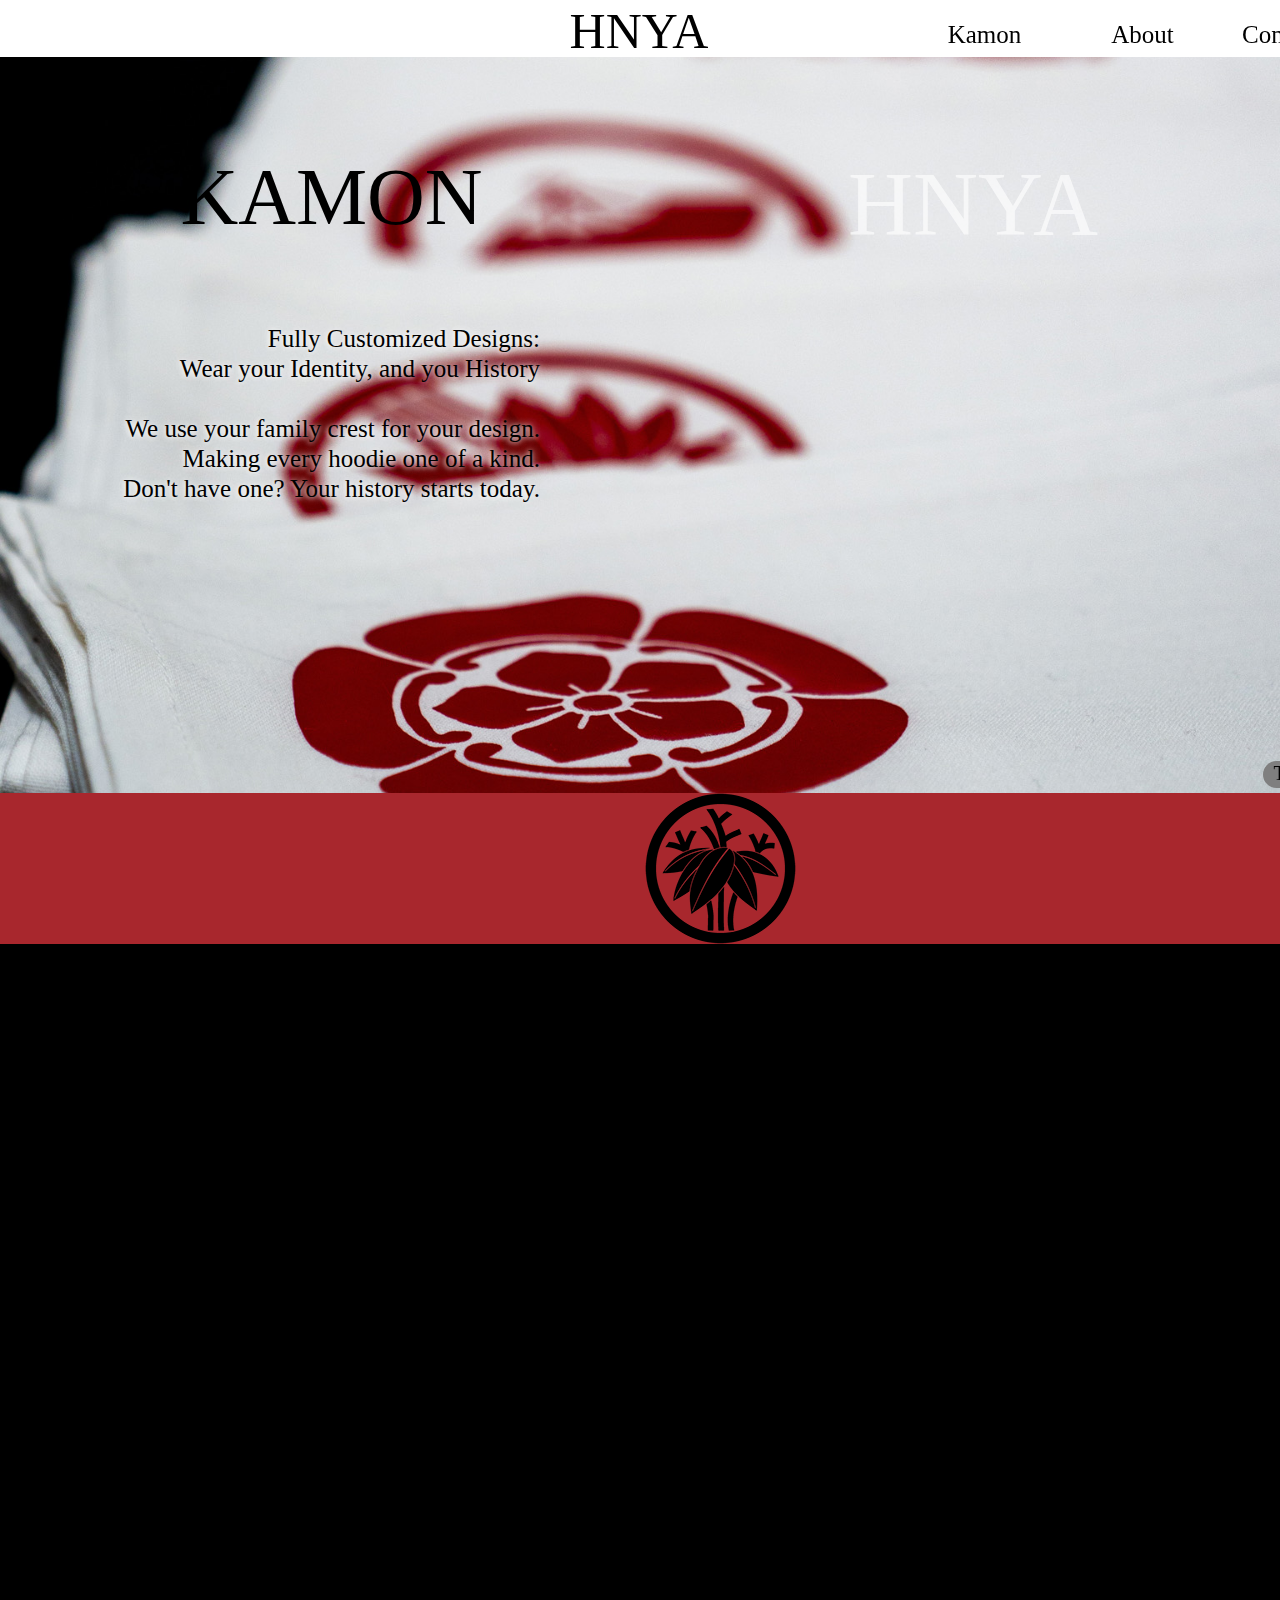
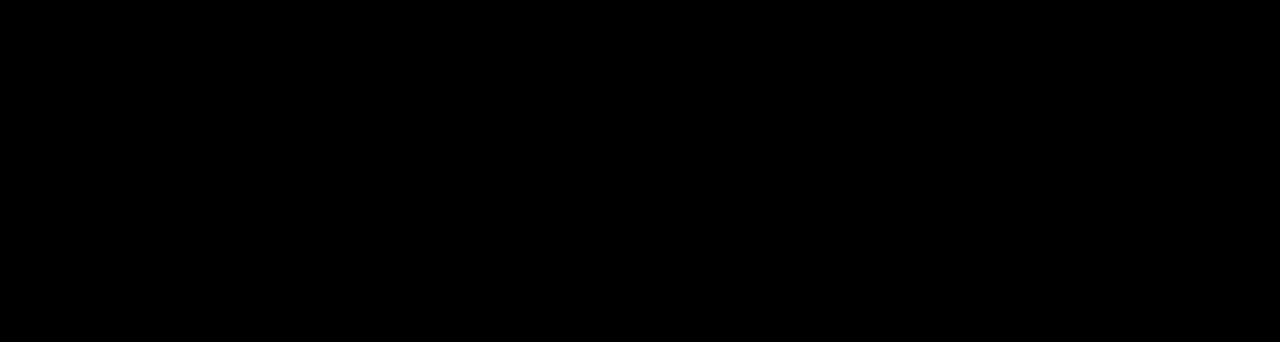
<file: collection.html>
<!DOCTYPE html>
<html class="nojs html css_verticalspacer" lang="en-US">
 <head>

  <meta http-equiv="Content-type" content="text/html;charset=UTF-8"/>
  <meta name="generator" content="2018.1.0.386"/>
  
  <script type="text/javascript">
   // Update the 'nojs'/'js' class on the html node
document.documentElement.className = document.documentElement.className.replace(/\bnojs\b/g, 'js');

// Check that all required assets are uploaded and up-to-date
if(typeof Muse == "undefined") window.Muse = {}; window.Muse.assets = {"required":["museutils.js", "museconfig.js", "jquery.watch.js", "webpro.js", "musewpslideshow.js", "jquery.museoverlay.js", "touchswipe.js", "require.js", "jquery.musepolyfill.bgsize.js", "jquery.scrolleffects.js", "collection.css"], "outOfDate":[]};
</script>
  
  <title>Collection</title>
  <!-- CSS -->
  <link rel="stylesheet" type="text/css" href="css/site_global.css?crc=444006867"/>
  <link rel="stylesheet" type="text/css" href="css/master_b-master.css?crc=4098049346"/>
  <link rel="stylesheet" type="text/css" href="css/collection.css?crc=432018624" id="pagesheet"/>
    <!--HTML Widget code-->
  
<style>

</style>


 </head>
 <body>

  <div class="clearfix" id="page"><!-- group -->
   <a class="anchor_item grpelem" id="top"></a>
   <div class="clearfix grpelem" id="pu10255"><!-- group -->
    <div class="size_fixed grpelem" id="u10255"><!-- custom html -->
     
			
<script src="https://maxcdn.bootstrapcdn.com/bootstrap/3.3.5/js/bootstrap.min.js"></script>
<script src="https://cdnjs.cloudflare.com/ajax/libs/jquery/2.1.3/jquery.min.js"></script>
<script>
var showAlert = false;
$(document).ready(function(){
// this part disables the right click
$('html').on('contextmenu', function(e) {
    
	if (showAlert) {
        alert("Right Click has been Deactivated!");
    }
    showAlert = false;
	
return false;
});

//this part disables dragging of image
$('img').on('dragstart', function(e) {
return false;
});

});
</script>


    </div>
    <div class="browser_width grpelem" id="u9585-bw">
     <div class="museBGSize" id="u9585"><!-- simple frame --></div>
    </div>
    <div class="browser_width grpelem" id="u9594-bw">
     <div class="ose_pre_init" id="u9594"><!-- simple frame --></div>
    </div>
    <div class="PamphletWidget clearfix grpelem" id="pamphletu8770"><!-- none box -->
     <div class="popup_anchor" id="u8775popup">
      <div class="ContainerGroup clearfix" id="u8775"><!-- stack box -->
       <div class="Container museBGSize clearfix grpelem" id="u8777"><!-- group -->
        <div class="clearfix grpelem" id="pu8702-4"><!-- column -->
         <div class="clearfix colelem" id="u8702-4"><!-- content -->
          <p><span id="u8702">KAMON</span></p>
         </div>
         <div class="clearfix colelem" id="u8698-11"><!-- content -->
          <p><span id="u8698">Fully Customized Designs:</span></p>
          <p>Wear your Identity, and you History</p>
          <p>&nbsp;</p>
          <p>We use your family crest for your design. Making every hoodie one of a kind.</p>
          <p><span id="u8698-8">Don't have one? Your history starts today.</span></p>
         </div>
        </div>
        <div class="clearfix grpelem" id="u8945-4"><!-- content -->
         <p>HNYA</p>
        </div>
       </div>
       <div class="Container invi museBGSize clearfix grpelem" id="u8778"><!-- group -->
        <div class="clearfix grpelem" id="u8948-4"><!-- content -->
         <p>KAMON</p>
        </div>
        <div class="clearfix grpelem" id="pu8881-4"><!-- column -->
         <div class="clearfix colelem" id="u8881-4"><!-- content -->
          <p><span id="u8881">HNYA</span></p>
         </div>
         <div class="clearfix colelem" id="u8884-6"><!-- content -->
          <p><span id="u8884">A beautiful women twisted into a kijo (demoness) from betrayal or Jealousy.</span></p>
          <p><span id="u8884-3">It is that same dangerous &amp; artistic beauty we try to infuse into our designs</span></p>
         </div>
        </div>
       </div>
      </div>
     </div>
     <div class="ThumbGroup clearfix grpelem" id="u8771"><!-- none box -->
      <div class="popup_anchor grpelem" id="pu8772popup">
       <div class="popup_element Thumb clearfix" id="pu8772"><!-- group -->
        <div class="popup_anchor" id="u8772popup">
         <div class="pointer_cursor popup_element clearfix" id="u8772"><!-- group -->
          <a class="block" href="kamon.html"><!-- Block link tag --></a>
          <a class="nonblock nontext transition clearfix grpelem" id="u14472-4" href="index.html"><!-- content --><p>HNYA</p></a>
          <div class="clearfix grpelem" id="u14473-4"><!-- content -->
           <p><span id="u14473">Kamon</span></p>
          </div>
          <a class="nonblock nontext clearfix grpelem" id="u14470-4" href="about.html"><!-- content --><p>About</p></a>
          <a class="nonblock nontext clearfix grpelem" id="u14471-4" href="about.html"><!-- content --><p>Contact</p></a>
         </div>
        </div>
       </div>
      </div>
      <div class="popup_anchor" id="u8774popup">
       <div class="Thumb popup_element" id="u8774"><!-- simple frame --></div>
      </div>
     </div>
    </div>
    <div class="browser_width grpelem" id="u9333-bw">
     <div class="museBGSize" id="u9333"><!-- simple frame --></div>
    </div>
    <a class="anchor_item grpelem" id="product"></a>
   </div>
   <div class="clearfix grpelem" id="pu9458"><!-- group -->
    <div class="browser_width" id="u9458-bw">
     <div class="ose_pre_init" id="u9458"><!-- simple frame --></div>
    </div>
    <div class="browser_width" id="u14469-bw">
     <div id="u14469"><!-- simple frame --></div>
    </div>
    <a class="nonblock nontext clearfix" id="u13401-4" href="about.html"><!-- content --><p>About</p></a>
    <a class="nonblock nontext clearfix" id="u13404-4" href="about.html"><!-- content --><p>Contact</p></a>
    <a class="nonblock nontext transition clearfix" id="u13305-4" href="index.html"><!-- content --><p>HNYA</p></a>
    <a class="nonblock nontext clearfix" id="u13647-4" href="kamon.html"><!-- content --><p><span id="u13647">Kamon</span></p></a>
    <a class="nonblock nontext anim_swing rounded-corners clearfix" id="u11968-4" href="collection.html#top"><!-- content --><p>Top</p></a>
   </div>
   <div class="verticalspacer" data-offset-top="1942" data-content-above-spacer="1942" data-content-below-spacer="0"></div>
  </div>
  <!-- Other scripts -->
  <script type="text/javascript">
   // Decide whether to suppress missing file error or not based on preference setting
var suppressMissingFileError = false
</script>
  <script type="text/javascript">
   window.Muse.assets.check=function(c){if(!window.Muse.assets.checked){window.Muse.assets.checked=!0;var b={},d=function(a,b){if(window.getComputedStyle){var c=window.getComputedStyle(a,null);return c&&c.getPropertyValue(b)||c&&c[b]||""}if(document.documentElement.currentStyle)return(c=a.currentStyle)&&c[b]||a.style&&a.style[b]||"";return""},a=function(a){if(a.match(/^rgb/))return a=a.replace(/\s+/g,"").match(/([\d\,]+)/gi)[0].split(","),(parseInt(a[0])<<16)+(parseInt(a[1])<<8)+parseInt(a[2]);if(a.match(/^\#/))return parseInt(a.substr(1),
16);return 0},f=function(f){for(var g=document.getElementsByTagName("link"),j=0;j<g.length;j++)if("text/css"==g[j].type){var l=(g[j].href||"").match(/\/?css\/([\w\-]+\.css)\?crc=(\d+)/);if(!l||!l[1]||!l[2])break;b[l[1]]=l[2]}g=document.createElement("div");g.className="version";g.style.cssText="display:none; width:1px; height:1px;";document.getElementsByTagName("body")[0].appendChild(g);for(j=0;j<Muse.assets.required.length;){var l=Muse.assets.required[j],k=l.match(/([\w\-\.]+)\.(\w+)$/),i=k&&k[1]?
k[1]:null,k=k&&k[2]?k[2]:null;switch(k.toLowerCase()){case "css":i=i.replace(/\W/gi,"_").replace(/^([^a-z])/gi,"_$1");g.className+=" "+i;i=a(d(g,"color"));k=a(d(g,"backgroundColor"));i!=0||k!=0?(Muse.assets.required.splice(j,1),"undefined"!=typeof b[l]&&(i!=b[l]>>>24||k!=(b[l]&16777215))&&Muse.assets.outOfDate.push(l)):j++;g.className="version";break;case "js":j++;break;default:throw Error("Unsupported file type: "+k);}}c?c().jquery!="1.8.3"&&Muse.assets.outOfDate.push("jquery-1.8.3.min.js"):Muse.assets.required.push("jquery-1.8.3.min.js");
g.parentNode.removeChild(g);if(Muse.assets.outOfDate.length||Muse.assets.required.length)g="Some files on the server may be missing or incorrect. Clear browser cache and try again. If the problem persists please contact website author.",f&&Muse.assets.outOfDate.length&&(g+="\nOut of date: "+Muse.assets.outOfDate.join(",")),f&&Muse.assets.required.length&&(g+="\nMissing: "+Muse.assets.required.join(",")),suppressMissingFileError?(g+="\nUse SuppressMissingFileError key in AppPrefs.xml to show missing file error pop up.",console.log(g)):alert(g)};location&&location.search&&location.search.match&&location.search.match(/muse_debug/gi)?
setTimeout(function(){f(!0)},5E3):f()}};
var muse_init=function(){require.config({baseUrl:""});require(["jquery","museutils","whatinput","jquery.musepolyfill.bgsize","jquery.watch","webpro","musewpslideshow","jquery.museoverlay","touchswipe","jquery.scrolleffects"],function(c){var $ = c;$(document).ready(function(){try{
window.Muse.assets.check($);/* body */
Muse.Utils.transformMarkupToFixBrowserProblemsPreInit();/* body */
Muse.Utils.prepHyperlinks(true);/* body */
Muse.Utils.resizeHeight('.browser_width');/* resize height */
Muse.Utils.requestAnimationFrame(function() { $('body').addClass('initialized'); });/* mark body as initialized */
Muse.Utils.makeButtonsVisibleAfterSettingMinWidth();/* body */
Muse.Utils.initWidget('#pamphletu8770', ['#bp_infinity'], function(elem) { return new WebPro.Widget.ContentSlideShow(elem, {contentLayout_runtime:'stack',event:'mouseover',deactivationEvent:'none',autoPlay:false,displayInterval:3000,transitionStyle:'fading',transitionDuration:600,hideAllContentsFirst:false,triggersOnTop:true,shuffle:false,enableSwipe:true,resumeAutoplay:true,resumeAutoplayInterval:3000,playOnce:false,autoActivate_runtime:false,isResponsive:false}); });/* #pamphletu8770 */
Muse.Utils.fullPage('#page');/* 100% height page */
$('#u9585').registerBackgroundPositionScrollEffect([{"in":[-Infinity,752],"speed":[0,0]},{"in":[752,Infinity],"speed":[0,0]}]);/* scroll effect */
$('#u9594').registerOpacityScrollEffect([{"in":[-Infinity,500],"fade":256,"opacity":0},{"in":[500,500],"opacity":100},{"in":[500,Infinity],"fade":262,"opacity":100}]);/* scroll effect */
$('#u8777').registerBackgroundPositionScrollEffect([{"in":[-Infinity,-100.15],"speed":[0,0]},{"in":[-100.15,Infinity],"speed":[0,0]}]);/* scroll effect */
$('#u8778').registerBackgroundPositionScrollEffect([{"in":[-Infinity,-100.15],"speed":[0,0]},{"in":[-100.15,Infinity],"speed":[0,0]}]);/* scroll effect */
$('#u9458').registerOpacityScrollEffect([{"in":[-Infinity,880],"fade":0,"opacity":0},{"in":[880,880],"opacity":0},{"in":[880,Infinity],"fade":55,"opacity":100}]);/* scroll effect */
Muse.Utils.showWidgetsWhenReady();/* body */
Muse.Utils.transformMarkupToFixBrowserProblems();/* body */
}catch(b){if(b&&"function"==typeof b.notify?b.notify():Muse.Assert.fail("Error calling selector function: "+b),false)throw b;}})})};

</script>
  <!-- RequireJS script -->
  <script src="scripts/require.js?crc=7928878" type="text/javascript" async data-main="scripts/museconfig.js?crc=310584261" onload="if (requirejs) requirejs.onError = function(requireType, requireModule) { if (requireType && requireType.toString && requireType.toString().indexOf && 0 <= requireType.toString().indexOf('#scripterror')) window.Muse.assets.check(); }" onerror="window.Muse.assets.check();"></script>
   </body>
</html>
</file>
<file: css/site_global.css>
html{min-height:100%;min-width:100%;-ms-text-size-adjust:none;}body,div,dl,dt,dd,ul,ol,li,nav,h1,h2,h3,h4,h5,h6,pre,code,form,fieldset,legend,input,button,textarea,p,blockquote,th,td,a{margin:0px;padding:0px;border-width:0px;border-style:solid;border-color:transparent;-webkit-transform-origin:left top;-ms-transform-origin:left top;-o-transform-origin:left top;transform-origin:left top;background-repeat:no-repeat;}button.submit-btn{-moz-box-sizing:content-box;-webkit-box-sizing:content-box;box-sizing:content-box;}.transition{-webkit-transition-property:background-image,background-position,background-color,border-color,border-radius,color,font-size,font-style,font-weight,letter-spacing,line-height,text-align,box-shadow,text-shadow,opacity;transition-property:background-image,background-position,background-color,border-color,border-radius,color,font-size,font-style,font-weight,letter-spacing,line-height,text-align,box-shadow,text-shadow,opacity;}.transition *{-webkit-transition:inherit;transition:inherit;}table{border-collapse:collapse;border-spacing:0px;}fieldset,img{border:0px;border-style:solid;-webkit-transform-origin:left top;-ms-transform-origin:left top;-o-transform-origin:left top;transform-origin:left top;}address,caption,cite,code,dfn,em,strong,th,var,optgroup{font-style:inherit;font-weight:inherit;}del,ins{text-decoration:none;}li{list-style:none;}caption,th{text-align:left;}h1,h2,h3,h4,h5,h6{font-size:100%;font-weight:inherit;}input,button,textarea,select,optgroup,option{font-family:inherit;font-size:inherit;font-style:inherit;font-weight:inherit;}.form-grp input,.form-grp textarea{-webkit-appearance:none;-webkit-border-radius:0;}body{font-family:Arial, Helvetica Neue, Helvetica, sans-serif;text-align:left;font-size:14px;line-height:17px;word-wrap:break-word;text-rendering:optimizeLegibility;-moz-font-feature-settings:'liga';-ms-font-feature-settings:'liga';-webkit-font-feature-settings:'liga';font-feature-settings:'liga';}a:link{color:#0000FF;text-decoration:underline;}a:visited{color:#800080;text-decoration:underline;}a:hover{color:#0000FF;text-decoration:underline;}a:active{color:#EE0000;text-decoration:underline;}a.nontext{color:black;text-decoration:none;font-style:normal;font-weight:normal;}.normal_text{color:#000000;direction:ltr;font-family:Arial, Helvetica Neue, Helvetica, sans-serif;font-size:14px;font-style:normal;font-weight:normal;letter-spacing:0px;line-height:17px;text-align:left;text-decoration:none;text-indent:0px;text-transform:none;vertical-align:0px;padding:0px;}.list0 li:before{position:absolute;right:100%;letter-spacing:0px;text-decoration:none;font-weight:normal;font-style:normal;}.rtl-list li:before{right:auto;left:100%;}.nls-None > li:before,.nls-None .list3 > li:before,.nls-None .list6 > li:before{margin-right:6px;content:'•';}.nls-None .list1 > li:before,.nls-None .list4 > li:before,.nls-None .list7 > li:before{margin-right:6px;content:'○';}.nls-None,.nls-None .list1,.nls-None .list2,.nls-None .list3,.nls-None .list4,.nls-None .list5,.nls-None .list6,.nls-None .list7,.nls-None .list8{padding-left:34px;}.nls-None.rtl-list,.nls-None .list1.rtl-list,.nls-None .list2.rtl-list,.nls-None .list3.rtl-list,.nls-None .list4.rtl-list,.nls-None .list5.rtl-list,.nls-None .list6.rtl-list,.nls-None .list7.rtl-list,.nls-None .list8.rtl-list{padding-left:0px;padding-right:34px;}.nls-None .list2 > li:before,.nls-None .list5 > li:before,.nls-None .list8 > li:before{margin-right:6px;content:'-';}.nls-None.rtl-list > li:before,.nls-None .list1.rtl-list > li:before,.nls-None .list2.rtl-list > li:before,.nls-None .list3.rtl-list > li:before,.nls-None .list4.rtl-list > li:before,.nls-None .list5.rtl-list > li:before,.nls-None .list6.rtl-list > li:before,.nls-None .list7.rtl-list > li:before,.nls-None .list8.rtl-list > li:before{margin-right:0px;margin-left:6px;}.TabbedPanelsTab{white-space:nowrap;}.MenuBar .MenuBarView,.MenuBar .SubMenuView{display:block;list-style:none;}.MenuBar .SubMenu{display:none;position:absolute;}.NoWrap{white-space:nowrap;word-wrap:normal;}.rootelem{margin-left:auto;margin-right:auto;}.colelem{display:inline;float:left;clear:both;}.clearfix:after{content:"\0020";visibility:hidden;display:block;height:0px;clear:both;}*:first-child+html .clearfix{zoom:1;}.clip_frame{overflow:hidden;}.popup_anchor{position:relative;width:0px;height:0px;}.allow_click_through *{pointer-events:auto;}.popup_element{z-index:100000;}.svg{display:block;vertical-align:top;}span.wrap{content:'';clear:left;display:block;}span.actAsInlineDiv{display:inline-block;}.position_content,.excludeFromNormalFlow{float:left;}.preload_images{position:absolute;overflow:hidden;left:-9999px;top:-9999px;height:1px;width:1px;}.preload{height:1px;width:1px;}.animateStates{-webkit-transition:0.3s ease-in-out;-moz-transition:0.3s ease-in-out;-o-transition:0.3s ease-in-out;transition:0.3s ease-in-out;}[data-whatinput="mouse"] *:focus,[data-whatinput="touch"] *:focus,input:focus,textarea:focus{outline:none;}textarea{resize:none;overflow:auto;}.allow_click_through,.fld-prompt{pointer-events:none;}.wrapped-input{position:absolute;top:0px;left:0px;background:transparent;border:none;}.submit-btn{z-index:50000;cursor:pointer;}.anchor_item{width:22px;height:18px;}.MenuBar .SubMenuVisible,.MenuBarVertical .SubMenuVisible,.MenuBar .SubMenu .SubMenuVisible,.popup_element.Active,span.actAsPara,.actAsDiv,a.nonblock.nontext,img.block{display:block;}.widget_invisible,.js .invi,.js .mse_pre_init{visibility:hidden;}.ose_ei{visibility:hidden;z-index:0;}.no_vert_scroll{overflow-y:hidden;}.always_vert_scroll{overflow-y:scroll;}.always_horz_scroll{overflow-x:scroll;}.fullscreen{overflow:hidden;left:0px;top:0px;position:fixed;height:100%;width:100%;-moz-box-sizing:border-box;-webkit-box-sizing:border-box;-ms-box-sizing:border-box;box-sizing:border-box;}.fullwidth{position:absolute;}.borderbox{-moz-box-sizing:border-box;-webkit-box-sizing:border-box;-ms-box-sizing:border-box;box-sizing:border-box;}.scroll_wrapper{position:absolute;overflow:auto;left:0px;right:0px;top:0px;bottom:0px;padding-top:0px;padding-bottom:0px;margin-top:0px;margin-bottom:0px;}.browser_width > *{position:absolute;left:0px;right:0px;}.grpelem,.accordion_wrapper{display:inline;float:left;}.fld-checkbox input[type=checkbox],.fld-radiobutton input[type=radio]{position:absolute;overflow:hidden;clip:rect(0px, 0px, 0px, 0px);height:1px;width:1px;margin:-1px;padding:0px;border:0px;}.fld-checkbox input[type=checkbox] + label,.fld-radiobutton input[type=radio] + label{display:inline-block;background-repeat:no-repeat;cursor:pointer;float:left;width:100%;height:100%;}.pointer_cursor,.fld-recaptcha-mode,.fld-recaptcha-refresh,.fld-recaptcha-help{cursor:pointer;}p,h1,h2,h3,h4,h5,h6,ol,ul,span.actAsPara{max-height:1000000px;}.superscript{vertical-align:super;font-size:66%;line-height:0px;}.subscript{vertical-align:sub;font-size:66%;line-height:0px;}.horizontalSlideShow{-ms-touch-action:pan-y;touch-action:pan-y;}.verticalSlideShow{-ms-touch-action:pan-x;touch-action:pan-x;}.colelem100,.verticalspacer{clear:both;}.list0 li,.MenuBar .MenuItemContainer,.SlideShowContentPanel .fullscreen img,.css_verticalspacer .verticalspacer{position:relative;}.popup_element.Inactive,.js .disn,.js .an_invi,.hidden,.breakpoint{display:none;}#muse_css_mq{position:absolute;display:none;background-color:#FFFFFE;}.fluid_height_spacer{width:0.01px;}.muse_check_css{display:none;position:fixed;}@media screen and (-webkit-min-device-pixel-ratio:0){body{text-rendering:auto;}}
</file>
<file: css/master_b-master.css>
#u10255{border-width:0px;border-color:transparent;background-color:transparent;}
</file>
<file: css/collection.css>
#pu8772:hover #u8772{width:1513px;height:797px;border-style:solid;border-width:1px;border-color:#999999;top:0px;margin-top:0px;left:0px;margin-left:0px;min-height:0px;}.version.collection{color:#000019;background-color:#C014C0;}#muse_css_mq{background-color:#FFFFFF;}#page{z-index:1;width:1440px;min-height:1942px;background-image:none;border-width:0px;border-color:#000000;background-color:transparent;margin-left:auto;margin-right:auto;}#top{position:relative;margin-right:-10000px;width:22px;margin-top:2px;left:-173px;}#pu10255{z-index:2;width:0.01px;margin-right:-10000px;margin-top:-3px;margin-left:-122px;}#u10255{z-index:2;width:100px;min-height:104px;position:relative;margin-right:-10000px;margin-top:7px;left:6px;}#u9585{z-index:3;height:774px;opacity:1;-ms-filter:"progid:DXImageTransform.Microsoft.Alpha(Opacity=100)";filter:alpha(opacity=100);background:transparent url("../images/dwe.jpg?crc=4063827425") no-repeat center bottom;background-size:cover;}.js body{visibility:hidden;}.js body.initialized{visibility:visible;}#u9585-bw{z-index:3;margin-top:855px;height:774px;}#u9594{z-index:4;height:1090px;background-color:#000000;}#u9594-bw{z-index:4;margin-top:855px;height:1090px;}#pamphletu8770{z-index:5;width:0.01px;height:814px;position:relative;margin-right:-10000px;left:23px;}#u8775{position:absolute;width:1640px;height:794px;background-color:transparent;top:3px;}#u8775popup{z-index:6;}#u8777{z-index:7;width:1640px;height:574px;border-width:0px;border-color:transparent;opacity:1;-ms-filter:"progid:DXImageTransform.Microsoft.Alpha(Opacity=100)";filter:alpha(opacity=100);padding-bottom:220px;margin-right:-10000px;position:relative;background:transparent url("../images/dwe.jpg?crc=4063827425") no-repeat center bottom;background-size:cover;}#pu8702-4{z-index:12;width:0.01px;margin-right:-10000px;margin-top:149px;margin-left:173px;}#u8702-4{z-index:12;width:373px;min-height:120px;background-color:transparent;line-height:96px;text-align:center;font-size:80px;font-family:Times, Times New Roman, Georgia, serif;margin-left:71px;position:relative;}#u8702{text-align:center;font-family:Times, Times New Roman, Georgia, serif;}#u8698-11{z-index:16;width:466px;min-height:250px;text-shadow:0px 0px 8px rgba(255,255,255,0.5),0px 0px 8px rgba(255,255,255,0.5)/* glow */,
-1px 1px 4px rgba(255,255,255,0.7)/* drop shadow*/;box-shadow:none;background-color:transparent;line-height:30px;text-align:right;font-size:25px;font-family:Palatino, Palatino Linotype, Georgia, Times, Times New Roman, serif;margin-top:55px;position:relative;}#u8698,#u8698-8{font-family:Palatino, Palatino Linotype, Georgia, Times, Times New Roman, serif;}#u8945-4{z-index:8;width:344px;min-height:122px;background-color:transparent;opacity:0.65;-ms-filter:"progid:DXImageTransform.Microsoft.Alpha(Opacity=65)";filter:alpha(opacity=65);line-height:108px;color:#FFFFFF;text-align:center;font-size:90px;font-family:Times, Times New Roman, Georgia, serif;position:relative;margin-right:-10000px;margin-top:151px;left:900px;}#u8778{z-index:27;width:1640px;height:560px;border-width:0px;border-color:transparent;opacity:1;-ms-filter:"progid:DXImageTransform.Microsoft.Alpha(Opacity=100)";filter:alpha(opacity=100);padding-bottom:234px;margin-right:-10000px;position:relative;background:#000000 url("../images/black%20hhnya%20logo.jpg?crc=4185431111") no-repeat center bottom;background-size:contain;}#u8948-4{z-index:28;width:373px;min-height:120px;background-color:transparent;opacity:0.5;-ms-filter:"progid:DXImageTransform.Microsoft.Alpha(Opacity=50)";filter:alpha(opacity=50);line-height:96px;color:#FFFFFF;text-align:center;font-size:80px;font-family:Times, Times New Roman, Georgia, serif;position:relative;margin-right:-10000px;margin-top:149px;left:244px;}#pu8881-4{z-index:32;width:0.01px;margin-right:-10000px;margin-top:151px;margin-left:900px;}#u8881-4{z-index:32;width:344px;min-height:122px;background-color:transparent;line-height:108px;color:#FFFFFF;text-align:center;font-size:90px;font-family:Times, Times New Roman, Georgia, serif;position:relative;}#u8884-6{z-index:36;width:396px;min-height:250px;text-shadow:0px 0px 8px rgba(0,0,0,0.5),0px 0px 8px rgba(0,0,0,0.5);box-shadow:none;background-color:transparent;line-height:30px;color:#FFFFFF;font-size:25px;font-family:Palatino, Palatino Linotype, Georgia, Times, Times New Roman, serif;margin-top:37px;position:relative;}#u8881,#u8884,#u8884-3{color:#FFFFFF;}#u8771{z-index:42;width:1639px;height:815px;position:relative;margin-right:-10000px;margin-top:-1px;left:-1px;}#pu8772{position:absolute;width:0.01px;}#u8772{position:absolute;width:1513px;height:797px;border-width:0px;border-color:transparent;background-color:transparent;margin-top:1px;margin-left:1px;}#u14472-4{z-index:53;width:164px;min-height:65px;-webkit-transition-duration:1s;-webkit-transition-delay:0s;-webkit-transition-timing-function:ease;transition-duration:1s;transition-delay:0s;transition-timing-function:ease;background-image:url("../images/blank.gif?crc=4208392903");background-color:transparent;line-height:60px;color:#000000;text-align:center;font-size:50px;font-family:Times, Times New Roman, Georgia, serif;}#pu8772:hover #u14472-4{text-shadow:none;box-shadow:none;padding-top:0px;padding-bottom:0px;position:relative;margin-right:-10000px;left:738px;min-height:65px;width:164px;}#pu8772 #u14472-4{position:relative;margin-right:-10000px;left:738px;}#u14473-4{z-index:57;width:145px;min-height:45px;background-color:transparent;line-height:30px;text-align:center;font-size:25px;font-family:Palatino, Palatino Linotype, Georgia, Times, Times New Roman, serif;}#pu8772:hover #u14473-4{padding-top:0px;padding-bottom:0px;position:relative;margin-right:-10000px;margin-top:19px;left:1092px;min-height:45px;width:145px;}#pu8772.PamphletThumbSelected #u14473-4{padding-top:0px;padding-bottom:0px;min-height:45px;width:145px;}#pu8772 #u14473-4{position:relative;margin-right:-10000px;margin-top:19px;left:1092px;}#u14470-4{z-index:45;width:119px;min-height:42px;background-color:transparent;line-height:30px;text-align:center;font-size:25px;font-family:Palatino, Palatino Linotype, Georgia, Times, Times New Roman, serif;}#pu8772:hover #u14470-4{padding-top:0px;padding-bottom:0px;position:relative;margin-right:-10000px;margin-top:19px;left:1263px;min-height:42px;width:119px;}#pu8772 #u14470-4{position:relative;margin-right:-10000px;margin-top:19px;left:1263px;}#u14471-4{z-index:49;width:104px;min-height:43px;background-color:transparent;line-height:30px;text-align:center;font-size:25px;font-family:Palatino, Palatino Linotype, Georgia, Times, Times New Roman, serif;}#pu8772:hover #u14471-4{padding-top:0px;padding-bottom:0px;position:relative;margin-right:-10000px;margin-top:19px;left:1409px;min-height:43px;width:104px;}#pu8772 #u14471-4{position:relative;margin-right:-10000px;margin-top:19px;left:1409px;}#pu8772popup{width:1515px;height:799px;margin-right:-10000px;}#u8774{position:absolute;width:902px;height:812px;border-width:0px;border-color:transparent;background-color:transparent;top:3px;left:738px;}.ie #u8774{background-color:#FFFFFF;opacity:0.01;-ms-filter:"progid:DXImageTransform.Microsoft.Alpha(Opacity=1)";filter:alpha(opacity=1);}#u8774:hover{border-style:solid;border-width:1px;border-color:#999999;width:902px;height:812px;min-height:0px;margin:-1px;}.ie #pu8772:hover #u8772,.ie #u8774:hover{opacity:1;-ms-filter:"";filter:none;background-color:transparent;}#u8774.PamphletThumbSelected{border-width:0px;border-color:transparent;background-color:transparent;width:902px;height:812px;min-height:0px;margin:0px;}.ie #u8774.PamphletThumbSelected{background-color:#FFFFFF;opacity:0.01;-ms-filter:"progid:DXImageTransform.Microsoft.Alpha(Opacity=1)";filter:alpha(opacity=1);}.PamphletWidget .ThumbGroup .Thumb,.PamphletNextButton,.PamphletPrevButton,.PamphletCloseButton{cursor:pointer;}#u9333{z-index:63;height:151px;opacity:1;-ms-filter:"progid:DXImageTransform.Microsoft.Alpha(Opacity=100)";filter:alpha(opacity=100);background:#A8272D url("../images/fuji%20kamon%20-u9333-fr.png?crc=486556674") no-repeat center center;background-size:contain;}#u9333-bw{z-index:63;margin-top:796px;height:151px;}#product{position:relative;margin-right:-10000px;width:22px;margin-top:1058px;}#pu9458{z-index:64;width:0.01px;height:0px;padding-bottom:793px;margin-right:-10000px;margin-top:-5px;}#u9458{z-index:64;height:62px;background-color:#FFFFFF;opacity:0;-ms-filter:"progid:DXImageTransform.Microsoft.Alpha(Opacity=0)";filter:alpha(opacity=0);position:fixed;top:-1px;}.js #u9594.ose_pre_init,.js #u9458.ose_pre_init{opacity:0;-ms-filter:"progid:DXImageTransform.Microsoft.Alpha(Opacity=0)";filter:alpha(opacity=0);}#u9458-bw{z-index:64;}#u14469{z-index:65;height:62px;background-color:#FFFFFF;position:fixed;top:-5px;}#u14469-bw{z-index:65;}#u13401-4{z-index:66;width:119px;min-height:42px;background-color:transparent;line-height:30px;text-align:center;font-size:25px;font-family:Palatino, Palatino Linotype, Georgia, Times, Times New Roman, serif;position:fixed;top:20px;left:50%;margin-left:443px;}#u13404-4{z-index:70;width:104px;min-height:43px;background-color:transparent;line-height:30px;text-align:center;font-size:25px;font-family:Palatino, Palatino Linotype, Georgia, Times, Times New Roman, serif;position:fixed;top:20px;left:50%;margin-left:589px;}#u13305-4{z-index:74;width:164px;min-height:65px;-webkit-transition-duration:1s;-webkit-transition-delay:0s;-webkit-transition-timing-function:ease;transition-duration:1s;transition-delay:0s;transition-timing-function:ease;background-image:url("../images/blank.gif?crc=4208392903");background-color:transparent;line-height:60px;color:#000000;text-align:center;font-size:50px;font-family:Times, Times New Roman, Georgia, serif;position:fixed;top:1px;left:50%;margin-left:-83px;}#u13305-4:hover{text-shadow:none;box-shadow:none;padding-top:0px;padding-bottom:0px;min-height:65px;width:164px;margin:0px 0px 0px -83px;}#pu8772:hover #u14472-4 p,#u13305-4:hover p{color:#C1272D;visibility:inherit;}#u13647-4{z-index:78;width:145px;min-height:45px;background-color:transparent;line-height:30px;text-align:center;font-size:25px;font-family:Palatino, Palatino Linotype, Georgia, Times, Times New Roman, serif;position:fixed;top:20px;left:50%;margin-left:272px;}#u14473,#u13647{font-size:25px;text-align:center;}#u11968-4{z-index:82;width:52px;min-height:27px;background-color:#7F7F7F;border-radius:50px;line-height:24px;text-align:center;font-size:20px;font-family:Palatino, Palatino Linotype, Georgia, Times, Times New Roman, serif;position:fixed;top:761px;left:50%;margin-left:623px;}.css_verticalspacer .verticalspacer{height:calc(100vh - 1942px);}.html{background-color:#000000;}body{position:relative;min-width:1440px;}
</file>
